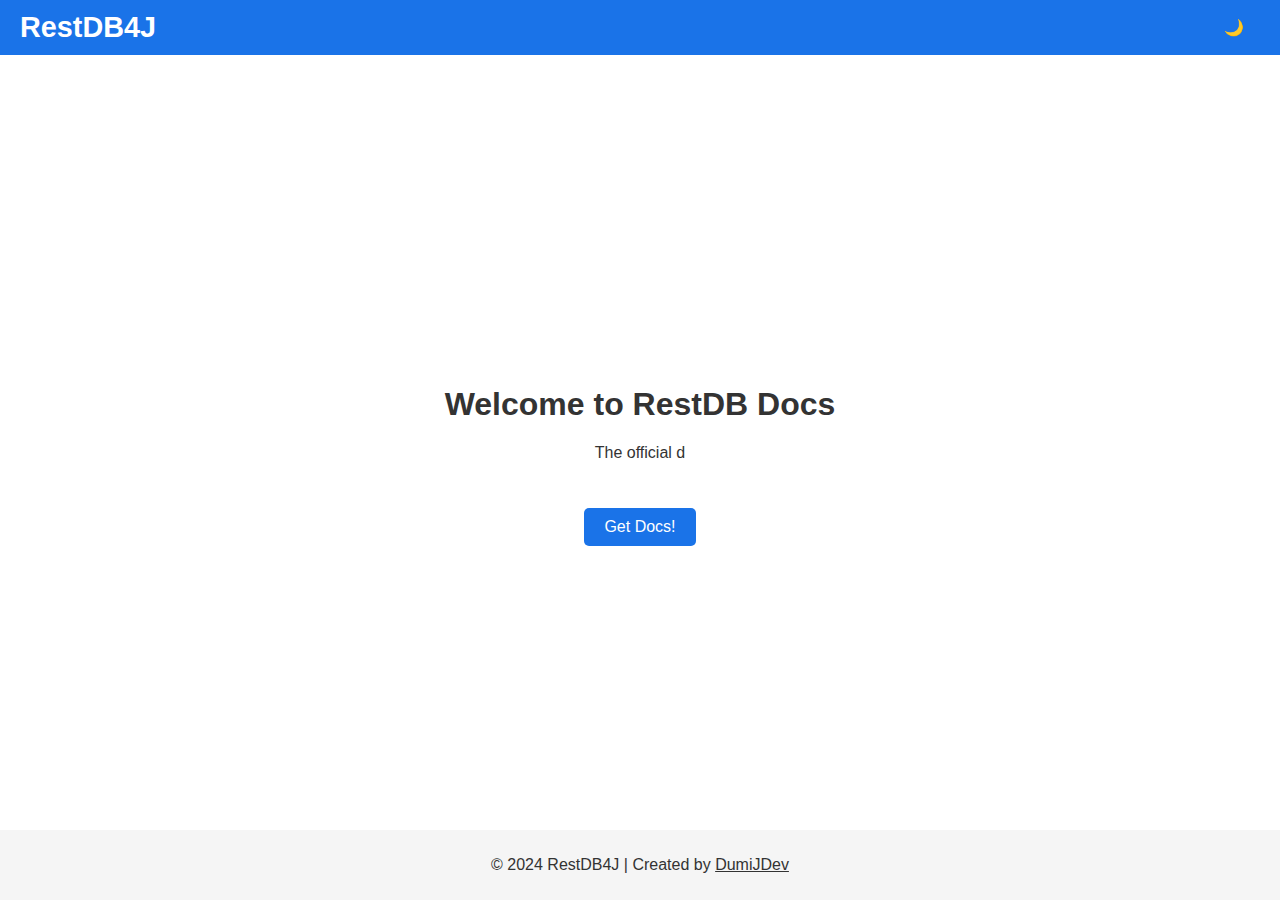
<file: index.html>
<!DOCTYPE html>
<html lang="en">
  <head>
    <meta charset="UTF-8" />
    <meta name="viewport" content="width=device-width, initial-scale=1.0" />
    <title>RestDB4J | Get Started</title>
    <link rel="stylesheet" href="styles.css" />
  </head>
  <body>
    <!-- Barra Superior -->
    <div class="navbar">
      <div class="navbar-logo">RestDB4J</div>
      <button id="darkModeToggle" class="dark-mode-toggle">🌙</button>
    </div>

    <!-- Seção Principal -->
    <main class="main-content">
      <section class="intro-section">
        <h1>Welcome to RestDB Docs</h1>
        <p id="typing-effect"></p>
        <a href="docs.html" class="get-started-btn">Get Docs!</a>
      </section>
    </main>

    <footer>
        <p>
          &copy; 2024 RestDB4J | Created by 
          <a href="https://github.com/DumiJDev" target="_blank">DumiJDev</a>
        </p>
      </footer>

    <script src="script.js"></script>
  </body>
</html>
</file>
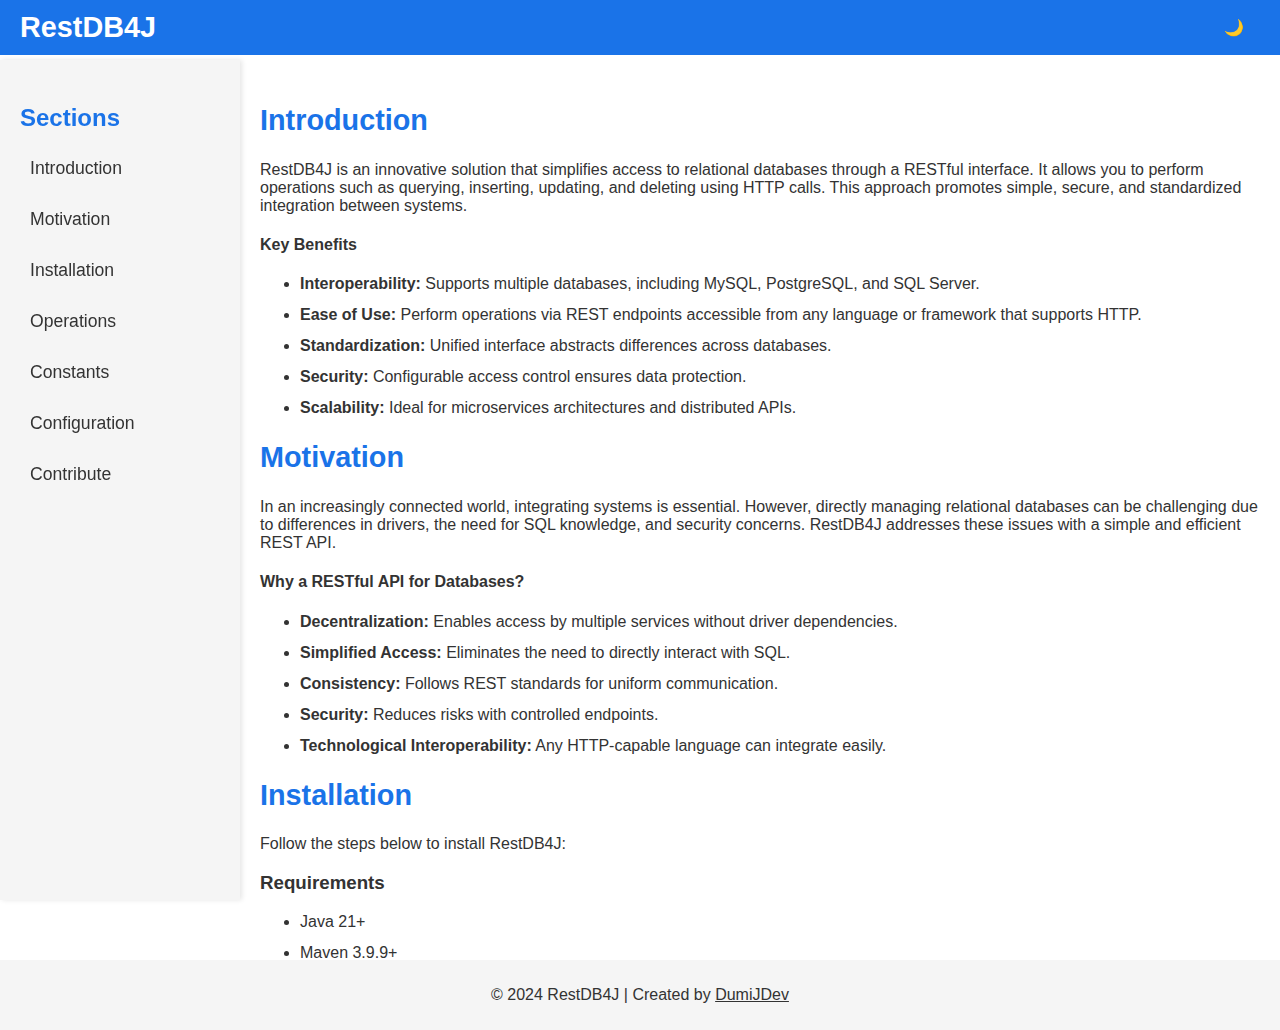
<file: docs.html>
<!DOCTYPE html>
<html lang="en">
<head>
    <meta charset="UTF-8"/>
    <meta name="viewport" content="width=device-width, initial-scale=1.0"/>
    <meta name="description"
          content="Comprehensive documentation for RestDB4J: Simplify operations with relational databases via a RESTful API."/>
    <meta name="keywords" content="RestDB4J, documentation, REST API, relational database, integration"/>
    <meta name="author" content="DumiJDev"/>
    <title>RestDB4J | Official Documentation</title>
    <link rel="stylesheet" href="styles.css"/>
</head>
<body>

<header class="navbar">
    <div class="navbar-logo">RestDB4J</div>
    <button id="darkModeToggle" class="dark-mode-toggle">🌙</button>
</header>


<div class="layout">
    <aside class="sidebar">
        <h3>Sections</h3>
        <ul>
            <li><a href="#introduction">Introduction</a></li>
            <li><a href="#motivation">Motivation</a></li>
            <li><a href="#installation">Installation</a></li>
            <li><a href="#operations">Operations</a></li>
            <li><a href="#constants">Constants</a></li>
            <li><a href="#configuration">Configuration</a></li>
            <li><a href="#contribute">Contribute</a></li>
        </ul>
    </aside>

    <main class="docs-content">
        <section id="introduction">
            <h2>Introduction</h2>
            <p>
                RestDB4J is an innovative solution that simplifies access to relational databases through
                a RESTful interface. It allows you to perform operations such as querying, inserting,
                updating, and deleting using HTTP calls. This approach promotes simple, secure, and standardized
                integration between systems.
            </p>
            <h4>Key Benefits</h4>
            <ul>
                <li><b>Interoperability:</b> Supports multiple databases, including MySQL, PostgreSQL, and SQL Server.
                </li>
                <li><b>Ease of Use:</b> Perform operations via REST endpoints accessible from any language or framework
                    that supports HTTP.
                </li>
                <li><b>Standardization:</b> Unified interface abstracts differences across databases.</li>
                <li><b>Security:</b> Configurable access control ensures data protection.</li>
                <li><b>Scalability:</b> Ideal for microservices architectures and distributed APIs.</li>
            </ul>
        </section>

        <section id="motivation">
            <h2>Motivation</h2>
            <p>
                In an increasingly connected world, integrating systems is essential. However, directly managing
                relational databases can be challenging due to differences in drivers, the need for SQL knowledge,
                and security concerns. RestDB4J addresses these issues with a simple and efficient REST API.
            </p>
            <h4>Why a RESTful API for Databases?</h4>
            <ul>
                <li><b>Decentralization:</b> Enables access by multiple services without driver dependencies.</li>
                <li><b>Simplified Access:</b> Eliminates the need to directly interact with SQL.</li>
                <li><b>Consistency:</b> Follows REST standards for uniform communication.</li>
                <li><b>Security:</b> Reduces risks with controlled endpoints.</li>
                <li><b>Technological Interoperability:</b> Any HTTP-capable language can integrate easily.</li>
            </ul>
        </section>

        <section id="installation">
            <h2>Installation</h2>
            <p>Follow the steps below to install RestDB4J:</p>
            <h3>Requirements</h3>
            <ul>
                <li>Java 21+</li>
                <li>Maven 3.9.9+</li>
                <li>Docker (for containerized use)</li>
            </ul>

            <h4>Running on the JVM</h4>
            <ol>
                <li><code>git clone <a href="https://github.com/DumiJDev/restdb4j.git" target="_blank">https://github.com/DumiJDev/restdb4j.git</a></code>
                </li>
                <li><code>cd restdb4j</code></li>
                <li><code>mvn clean install package</code></li>
                <li><code>cd target</code></li>
                <li><code>java -jar restdb4j.jar</code></li>
            </ol>

            <h4>Running with Docker</h4>
            <ol>
                <li><code>docker run --name restdb4j --rm -p 8082:8080 dumijdev/restdb4j:latest</code></li>
            </ol>
        </section>

        <section id="operations">
            <h2>Supported Operations</h2>
            <ul>
                <li>Querying (fields, tables, filters, sorting, joins, and pagination)</li>
                <li>Insertion</li>
                <li>Deletion</li>
                <li>Updating</li>
            </ul>
        </section>

        <section id="constants">
            <h2>Constants</h2>
            <h4>Operators</h4>
            <ul>
                
                    <li>SQL: &gt;, API: <code>greater</code></li>
                
                    <li>SQL: &lt;, API: <code>lesser</code></li>
                
                    <li>SQL: =, API: <code>equals</code></li>
                
                    <li>SQL: &lt;&gt;, API: <code>not_equals</code></li>
                
                    <li>SQL: &gt;=, API: <code>greater_equals</code></li>
                
                    <li>SQL: &lt;=, API: <code>lesser_equals</code></li>
                
                    <li>SQL: LIKE, API: <code>like</code></li>
                
                    <li>SQL: NOT, API: <code>not</code></li>
                
                    <li>SQL: IS NOT NULL, API: <code>not_null</code></li>
                
                    <li>SQL: IS NULL, API: <code>null</code></li>
                
            </ul>

            <h4>Join Types</h4>
            <ul>
                
                    <li>SQL: LEFT, API: <code>left</code></li>
                
                    <li>SQL: RIGHT, API: <code>right</code></li>
                
                    <li>SQL: INNER, API: <code>inner</code></li>
                
                    <li>SQL: OUTER, API: <code>outer</code></li>
                
                    <li>SQL: FULL, API: <code>full</code></li>
                
                    <li>SQL: UNKNOWN, API: <code></code></li>
                
            </ul>

            <h4>Supported Databases</h4>
            <ul>
                
                    <li>MYSQL, API: <code>mysql</code></li>
                
                    <li>POSTGRES, API: <code>postgres</code></li>
                
                    <li>ORACLE, API: <code>oracle</code></li>
                
                    <li>SQLITE, API: <code>sqlite</code></li>
                
                    <li>H2, API: <code>h2</code></li>
                
                    <li>UNKNOWN, API: <code>unknown</code></li>
                
            </ul>
        </section>

        <section id="configuration">
            <h2>Configuration</h2>
            <p>
                Configurations can be defined in the <code>application.yml</code> file or via environment variables
                (also compatible with Docker setups).
            </p>

            <h4>Docker Environment</h4>
            <table>
                <thead>
                <tr>
                    <th>Name</th>
                    <th>Default</th>
                    <th>Description</th>
                </tr>
                </thead>
                <tbody>
                <tr>
                    <td>RESTDB_NAME</td>
                    <td>RestDB4J</td>
                    <td>Name for application instance</td>
                </tr>
                <tr>
                    <td>RESTDB_DB_PLATFORM</td>
                    <td>h2</td>
                    <td>Database platform (API value, see <a href="#constants">Constants</a>)</td>
                </tr>
                <tr>
                    <td>RESTDB_DB_PORT</td>
                    <td></td>
                    <td>Database port</td>
                </tr>
                <tr>
                    <td>RESTDB_DB_USER</td>
                    <td>sa</td>
                    <td>Database user</td>
                </tr>
                <tr>
                    <td>RESTDB_DB_PWD</td>
                    <td>password</td>
                    <td>Database password</td>
                </tr>
                <tr>
                    <td>RESTDB_DB_NAME</td>
                    <td>restdb.db</td>
                    <td>Database name</td>
                </tr>
                <tr>
                    <td>RESTDB_DRIVER_CLASS</td>
                    <td></td>
                    <td>Java Driver Class for Database</td>
                </tr>
                <tr>
                    <td>RESTDB_DB_URL</td>
                    <td></td>
                    <td>Database custom url String connection</td>
                </tr>
                <tr>
                    <td>RESTDB_SERVER_NAME</td>
                    <td>restdb</td>
                    <td>Name for instance in url</td>
                </tr>
                <tr>
                    <td>RESTDB_DB_HOST</td>
                    <td>localhost</td>
                    <td>Database host</td>
                </tr>
                </tbody>
            </table>
        </section>

        <section id="contribute">
            <h2>Contribute</h2>
            <p>
                Help improve RestDB4J by adding features, fixing bugs, or refining the codebase. Follow these steps:
            </p>
            <ol>
                <li>Fork the repository and create a branch for your contribution.</li>
                <li>Open an issue describing your goal or problem.</li>
                <li>Implement changes following project standards.</li>
                <li>Submit a Pull Request for review.</li>
            </ol>
        </section>
    </main>
</div>

<footer>
    <p>
        &copy; 2024 RestDB4J | Created by
        <a href="https://github.com/DumiJDev" target="_blank">DumiJDev</a>
    </p>
</footer>

<script src="script.js"></script>
</body>
</html>
</file>
<file: styles.css>
/* Reset de estilos */
body,
html {
    margin: 0;
    padding: 0;
    font-family: "Roboto", sans-serif;
    background-color: var(--background-color);
    color: var(--text-color);
    transition: background-color 0.3s, color 0.3s;
    height: 100%;
}

:root {
    --background-color: #ffffff;
    --text-color: #333333;
    --primary-color: #1a73e8;
    --secondary-color: #f5f5f5;
    --highlight-color: #4caf50;
    --code-background: #eee;
}

.dark-mode {
    --background-color: #121212;
    --text-color: #ffffff;
    --primary-color: #1a73e8;
    --secondary-color: #333333;
    --highlight-color: #4caf50;
    --code-background: #33333383;
}

/* Barra de Navegação no Topo */
.navbar {
    display: flex;
    justify-content: space-between;
    align-items: center;
    padding: 10px 20px;
    background-color: var(--primary-color);
    color: white;
    position: fixed;
    top: 0;
    width: 100%;
    z-index: 10;
    box-sizing: border-box;
}

/* Estilos do logo na navbar */
.navbar-logo {
    font-size: 1.8rem;
    font-weight: bold;
}

/* Botão de Dark Mode */
.dark-mode-toggle {
    padding: 8px 16px;
    font-size: 1rem;
    background-color: transparent;
    border: none;
    border-radius: 5px;
    cursor: pointer;
}

.dark-mode-toggle:hover {
    background-color: var(--primary-color);
}

/* Layout Geral */
body {
    display: flex;
    flex-direction: column;
    height: 100%;
    background-color: var(--background-color);
}

/* Barra Lateral e Conteúdo de Docs */
.layout {
    display: flex;
    height: 100%;
    margin-top: 60px; /* Dá espaço para a navbar fixa */
}

.sidebar {
    width: 240px;
    background-color: var(--secondary-color);
    padding: 20px;
    box-shadow: 2px 0 5px rgba(0, 0, 0, 0.1);
    height: calc(100vh - 60px); /* Ajusta para não sobrepor a navbar */
    position: fixed;
    top: 60px; /* A sidebar vai começar abaixo da navbar */
    left: 0;
    box-sizing: border-box;
}

.sidebar h3 {
    font-size: 1.5rem;
    margin-bottom: 1rem;
    color: var(--primary-color);
}

.sidebar ul {
    list-style-type: none;
    padding: 0;
}

.sidebar ul li {
    margin-bottom: 10px;
}

.sidebar ul li a {
    text-decoration: none;
    color: var(--text-color);
    font-size: 1.1rem;
    padding: 10px;
    display: block;
    border-radius: 5px;
    transition: background-color 0.3s;
}

.sidebar ul li a:hover {
    background-color: var(--primary-color);
    color: white;
}

/* Conteúdo da Documentação */
.docs-content {
    flex-grow: 1;
    padding: 20px;
    margin-left: 240px; /* Espaço para a sidebar */
    overflow-y: auto;
    height: 100vh;
    box-sizing: border-box;
    background-color: var(--background-color);
}

.docs-content h2 {
    font-size: 1.8rem;
    color: var(--primary-color);
}

.docs-content p,
.docs-content code {
    font-size: 1rem;
}

/* Seção Principal */
.main-content {
    margin-top: 80px; /* Dando espaço para a navbar fixa */
    height: calc(100vh - 60px); /* Ajusta para ocupar toda a altura disponível */
    box-sizing: border-box;
    display: flex;
    justify-content: center;
    align-items: center;
}

.intro-section {
    text-align: center;
}

/* Botão de Iniciar */
.get-started-btn {
    display: inline-block;
    padding: 10px 20px;
    font-size: 1rem;
    text-decoration: none;
    background-color: var(--primary-color);
    color: white;
    border-radius: 5px;
    margin-top: 30px;
}

.get-started-btn:hover {
    background-color: var(--highlight-color);
}

/* Estilo do Footer */
footer {
    padding: 10px;
    text-align: center;
    background-color: var(--secondary-color);
}

/* Animação */
.fade-in {
    opacity: 0;
    animation: fadeIn 0.8s forwards;
}

@keyframes fadeIn {
    from {
        opacity: 0;
        transform: translateY(10px);
    }
    to {
        opacity: 1;
        transform: translateY(0);
    }
}

code {
    padding: 5px;
    border-radius: 3px;
    background-color: var(--code-background);
    color: var(--text-color);
    font-family: 'Courier New', Courier, monospace;
}

li {
    margin-bottom: 13px;
}

a {
    color: var(--text-color);
}

table {
    border-collapse: collapse;
    width: 100%;
    text-align: left;
}

th, td {
    border: 1px solid #ddd;
    padding: 8px;
}

thead tr {
    background-color: var(--code-background);
}
</file>
